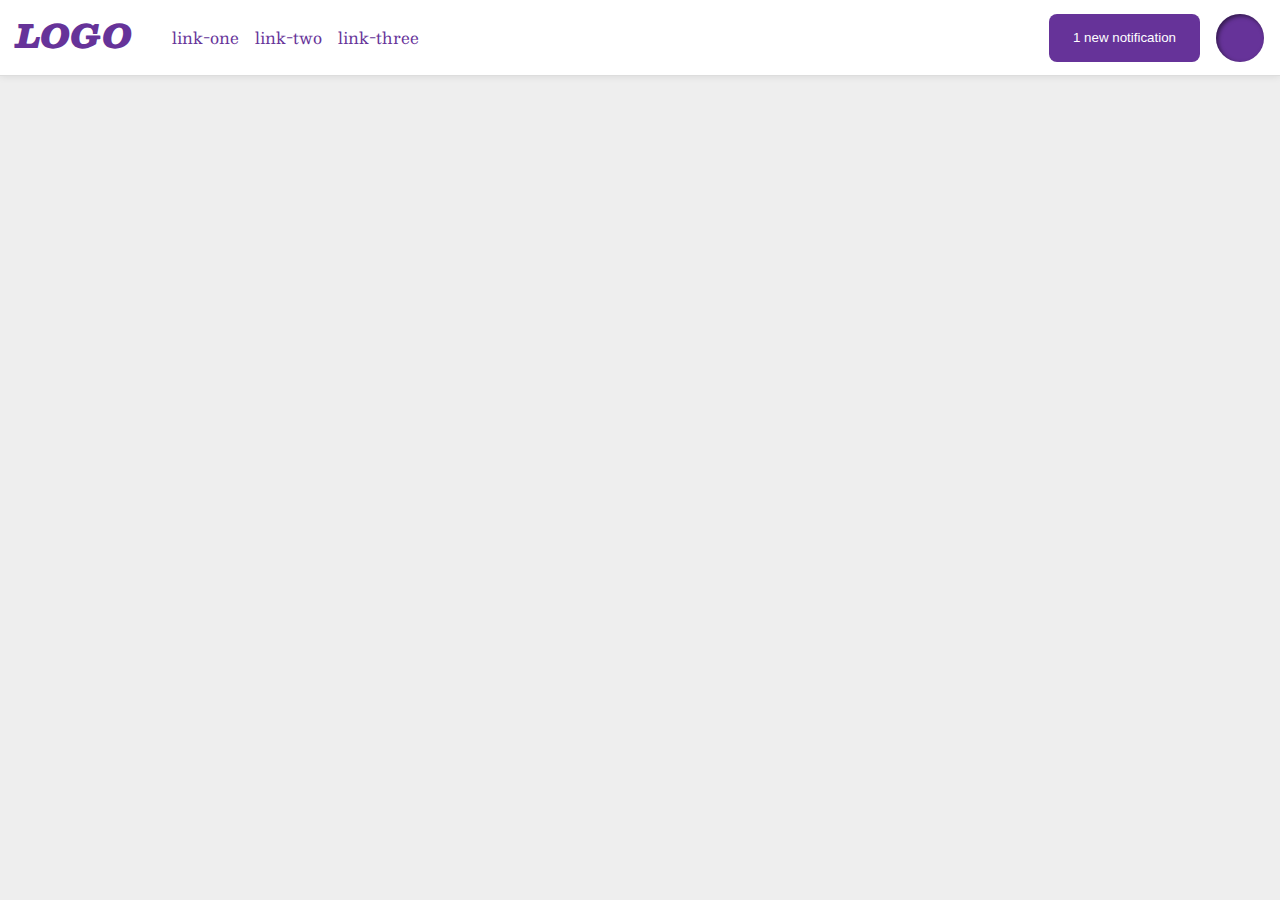
<file: flex/03-flex-header-2/index.html>
<!DOCTYPE html>
<html lang="en">
  <head>
    <meta charset="UTF-8">
    <meta http-equiv="X-UA-Compatible" content="IE=edge">
    <meta name="viewport" content="width=device-width, initial-scale=1.0">
    <title>Flex Header 2</title>
    <link rel="stylesheet" href="style.css">
  </head>
  <body>
    <div class="header">
      <div class="left-side">
        <div class="logo">
          LOGO
        </div>
        <ul class="links">
          <li><a href="google.com">link-one</a></li>
          <li><a href="google.com">link-two</a></li>
          <li><a href="google.com">link-three</a></li>
        </ul>
      </div>
      <div class="right-side">
        <button class="notifications">
          1 new notification
        </button>
        <div class="profile-image"></div>
      </div>
    </div>
  </body>
</html>
</file>
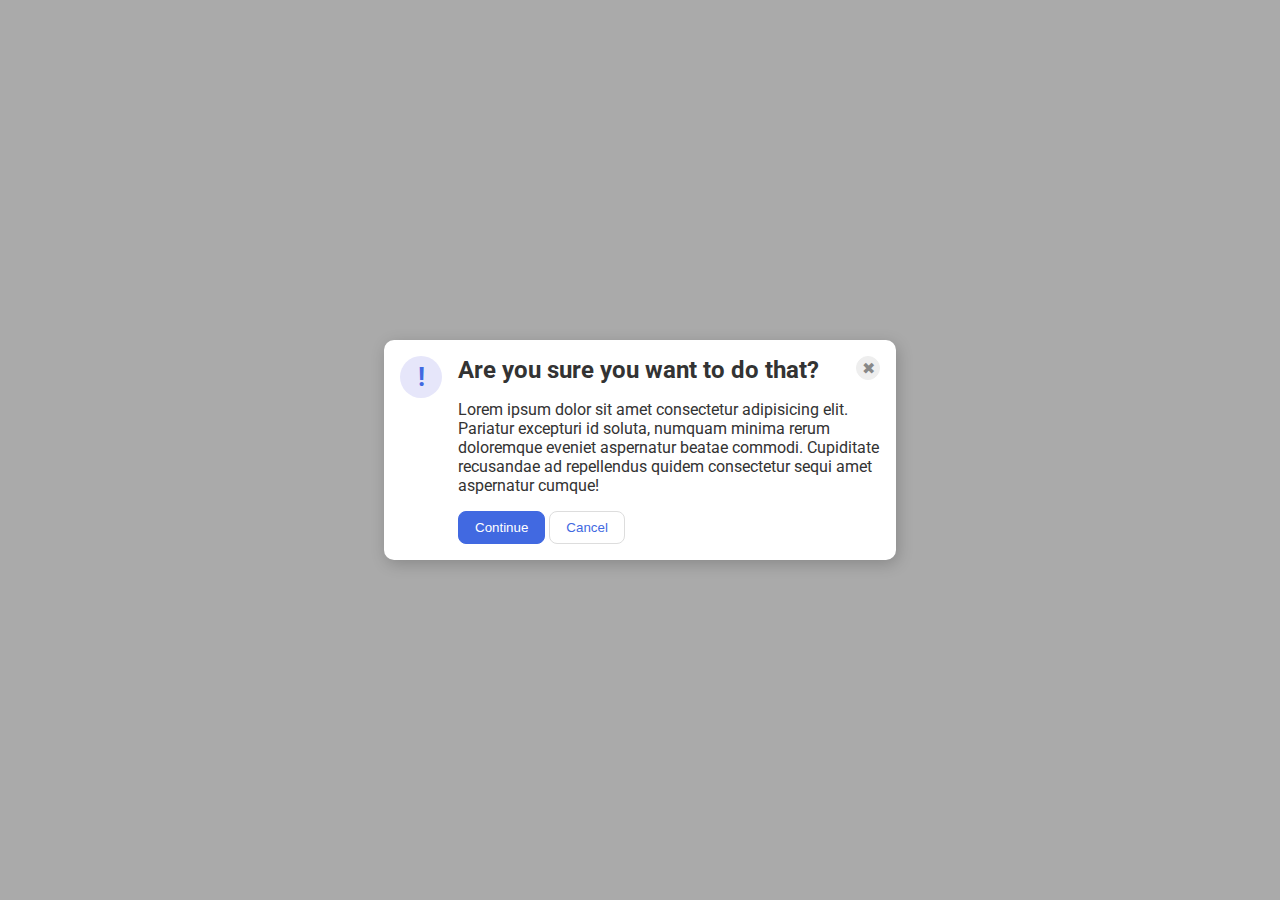
<file: flex/05-flex-modal/index.html>
<!DOCTYPE html>
<html lang="en">
  <head>
    <meta charset="UTF-8">
    <meta http-equiv="X-UA-Compatible" content="IE=edge">
    <meta name="viewport" content="width=device-width, initial-scale=1.0">
    <link rel="stylesheet" href="style.css">
    <title>Modal</title>
  </head>
  <body>
    <div class="modal">
      <div class="left-side">
        <div class="icon">!</div>
      </div>
      <div class="right-side">
        <div class="right-top">
          <div class="header">Are you sure you want to do that?</div>
          <button class="close-button">✖</button>
        </div>
        <div class="text">Lorem ipsum dolor sit amet consectetur adipisicing elit. Pariatur excepturi id soluta, numquam minima rerum doloremque eveniet aspernatur beatae commodi. Cupiditate recusandae ad repellendus quidem consectetur sequi amet aspernatur cumque!</div>
        <div class="bottom-buttons">
          <button class="continue">Continue</button>
          <button class="cancel">Cancel</button>
        </div>
      </div>
    </div>
  </body>
</html>
</file>
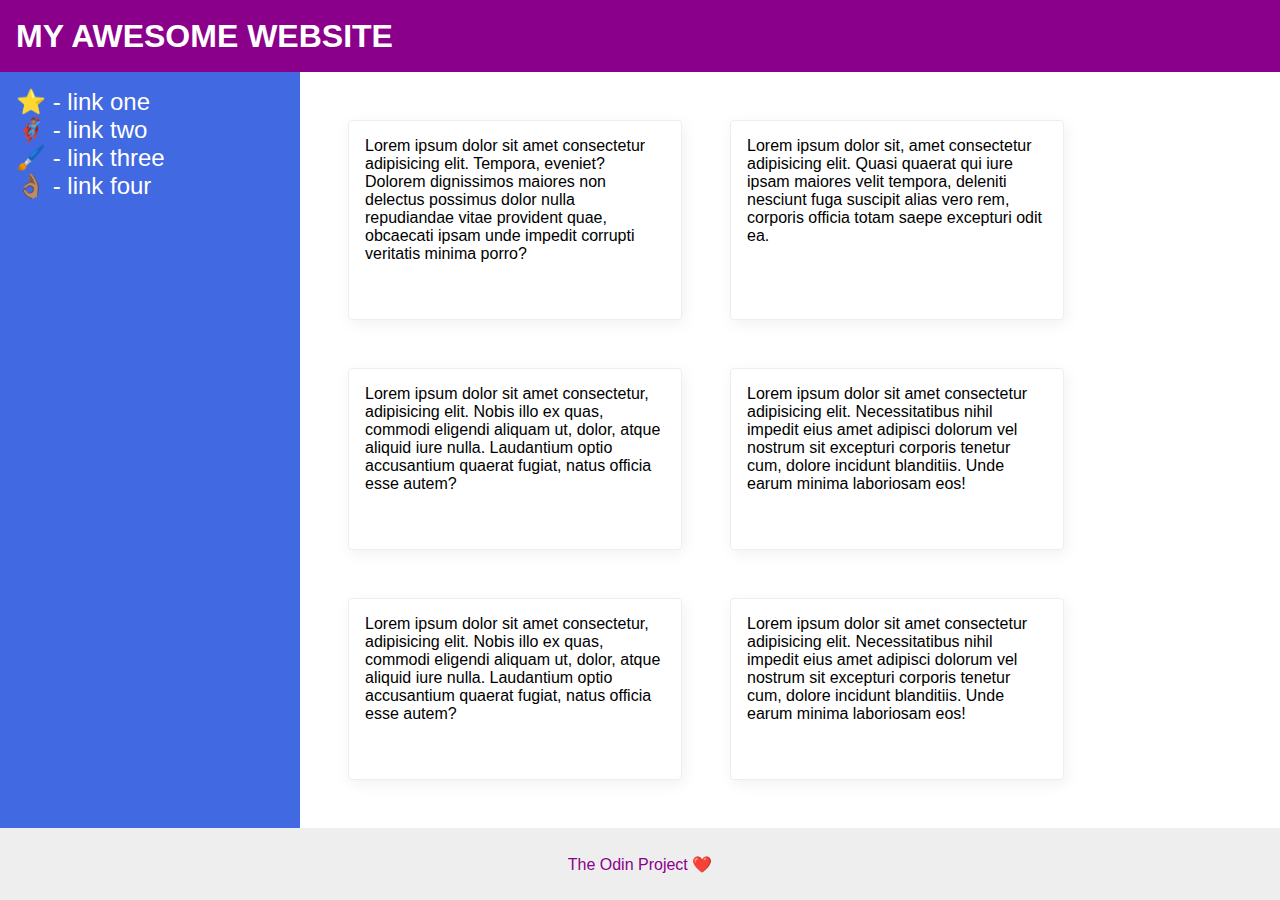
<file: flex/07-flex-layout-2/index.html>
<!DOCTYPE html>
<html lang="en">
  <head>
    <meta charset="UTF-8">
    <meta http-equiv="X-UA-Compatible" content="IE=edge">
    <meta name="viewport" content="width=device-width, initial-scale=1.0">
    <title>The Holy Grail</title>
    <link rel="stylesheet" href="style.css">
  </head>
  <body>
    <div class="header">
      MY AWESOME WEBSITE
    </div>
    
    <div class="content">
      <div class="sidebar">
        <ul>
          <li><a href="#">⭐ - link one</a></li>
          <li><a href="#">🦸🏽‍♂️ - link two</a></li>
          <li><a href="#">🖌️ - link three</a></li>
          <li><a href="#">👌🏽 - link four</a></li>
        </ul>
      </div>
      <div class="cards">
        <div class="card">Lorem ipsum dolor sit amet consectetur adipisicing elit. Tempora, eveniet? Dolorem dignissimos maiores non delectus possimus dolor nulla repudiandae vitae provident quae, obcaecati ipsam unde impedit corrupti veritatis minima porro?</div>
        <div class="card">Lorem ipsum dolor sit, amet consectetur adipisicing elit. Quasi quaerat qui iure ipsam maiores velit tempora, deleniti nesciunt fuga suscipit alias vero rem, corporis officia totam saepe excepturi odit ea.</div>
        <div class="card">Lorem ipsum dolor sit amet consectetur, adipisicing elit. Nobis illo ex quas, commodi eligendi aliquam ut, dolor, atque aliquid iure nulla. Laudantium optio accusantium quaerat fugiat, natus officia esse autem?</div>
        <div class="card">Lorem ipsum dolor sit amet consectetur adipisicing elit. Necessitatibus nihil impedit eius amet adipisci dolorum vel nostrum sit excepturi corporis tenetur cum, dolore incidunt blanditiis. Unde earum minima laboriosam eos!</div>
        <div class="card">Lorem ipsum dolor sit amet consectetur, adipisicing elit. Nobis illo ex quas, commodi eligendi aliquam ut, dolor, atque aliquid iure nulla. Laudantium optio accusantium quaerat fugiat, natus officia esse autem?</div>
        <div class="card">Lorem ipsum dolor sit amet consectetur adipisicing elit. Necessitatibus nihil impedit eius amet adipisci dolorum vel nostrum sit excepturi corporis tenetur cum, dolore incidunt blanditiis. Unde earum minima laboriosam eos!</div>
      </div>
    </div>
    
    <div class="footer">
      The Odin Project ❤️
    </div>
  </body>
</html>
</file>
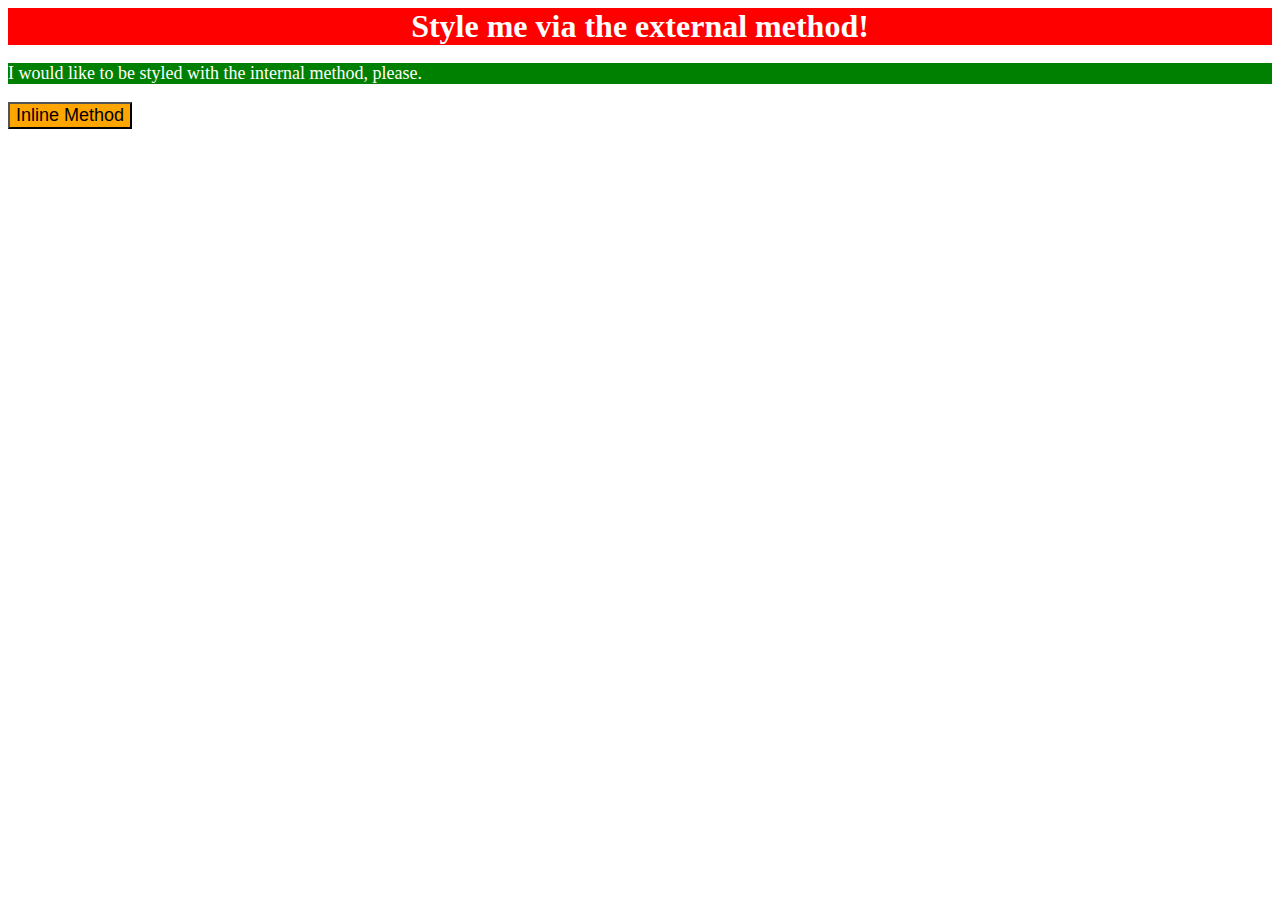
<file: foundations/01-css-methods/index.html>
<!DOCTYPE html>
<html lang="en">
  <head>
    <meta charset="UTF-8">
    <meta http-equiv="X-UA-Compatible" content="IE=edge">
    <meta name="viewport" content="width=device-width, initial-scale=1.0">
    <title>Methods for Adding CSS</title>
    <link rel="stylesheet" href="styles.css">
    <style>
      p {
        background: green;
        color: white;
        font-size: 18px;
      }
    </style>
  </head>
  <body>
    <div>Style me via the external method!</div>
    <p>I would like to be styled with the internal method, please.</p>
    <button style="background: orange; font-size: 18px;">Inline Method</button>
  </body>
</html>
</file>
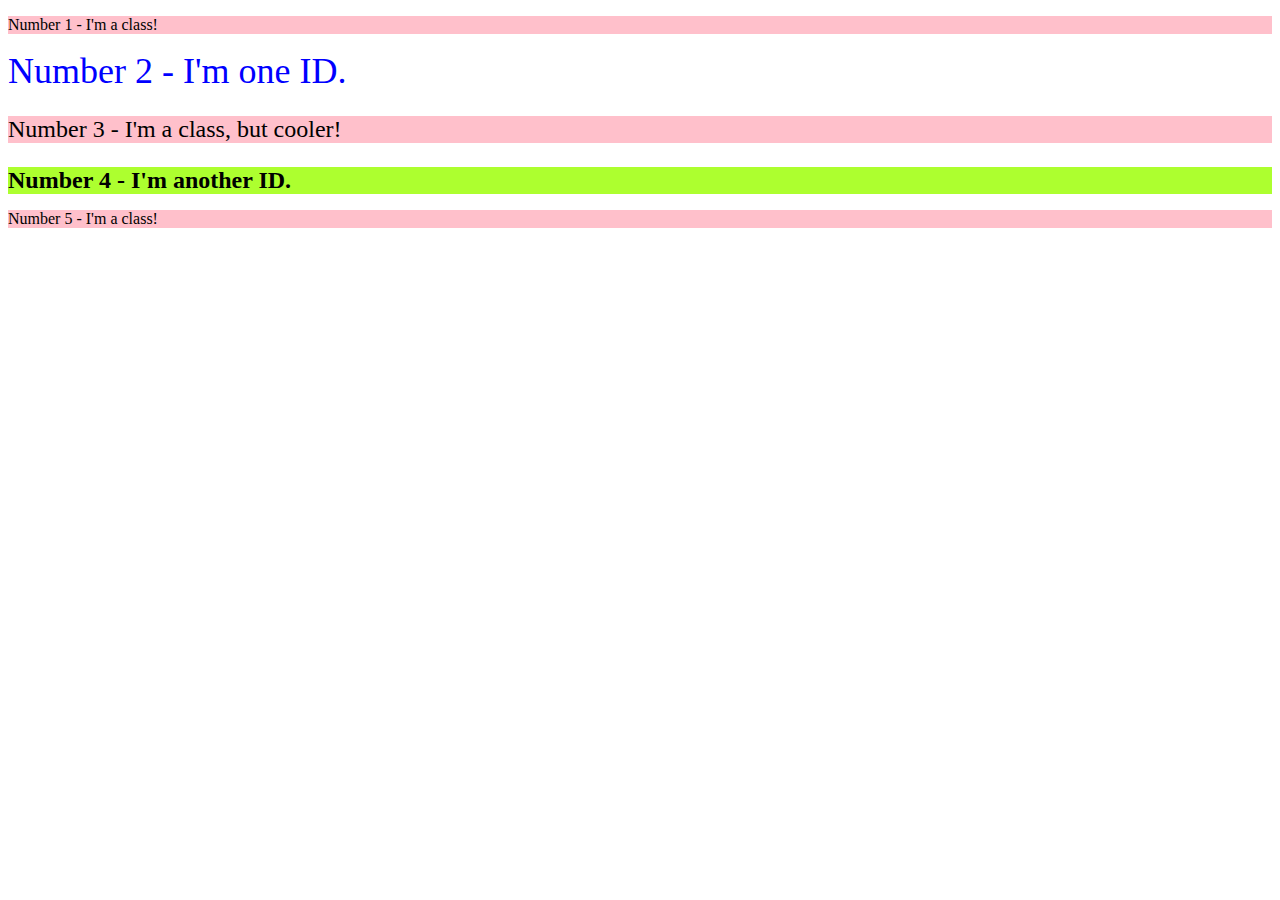
<file: foundations/02-class-id-selectors/index.html>
<!DOCTYPE html>
<html lang="en">
  <head>
    <meta charset="UTF-8">
    <meta http-equiv="X-UA-Compatible" content="IE=edge">
    <meta name="viewport" content="width=device-width, initial-scale=1.0">
    <title>Class and ID Selectors</title>
    <link rel="stylesheet" href="style.css">
  </head>
  <body>
    <p class="odd-p">Number 1 - I'm a class!</p>
    <div id="num-2">Number 2 - I'm one ID.</div>
    <p class="odd-p num-3">Number 3 - I'm a class, but cooler!</p>
    <div id="num-4">Number 4 - I'm another ID.</div>
    <p class="odd-p">Number 5 - I'm a class!</p>
  </body>
</html>
</file>
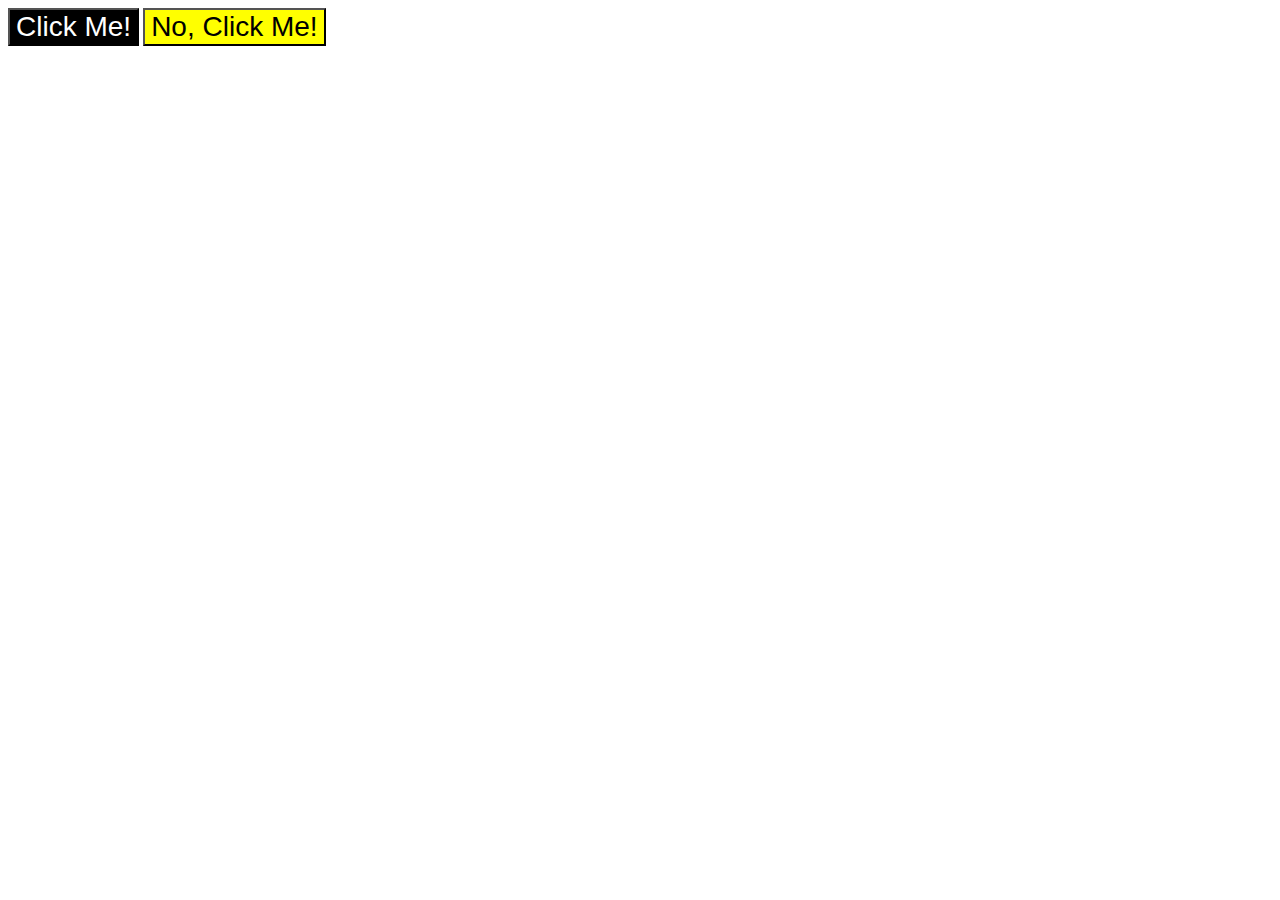
<file: foundations/03-grouping-selectors/index.html>
<!DOCTYPE html>
<html lang="en">
  <head>
    <meta charset="UTF-8">
    <meta http-equiv="X-UA-Compatible" content="IE=edge">
    <meta name="viewport" content="width=device-width, initial-scale=1.0">
    <title>Grouping Selectors</title>
    <link rel="stylesheet" href="style.css">
  </head>
  <body>
    <button class="blk-btn">Click Me!</button>
    <button class="yel-btn">No, Click Me!</button>
  </body>
</html>
</file>
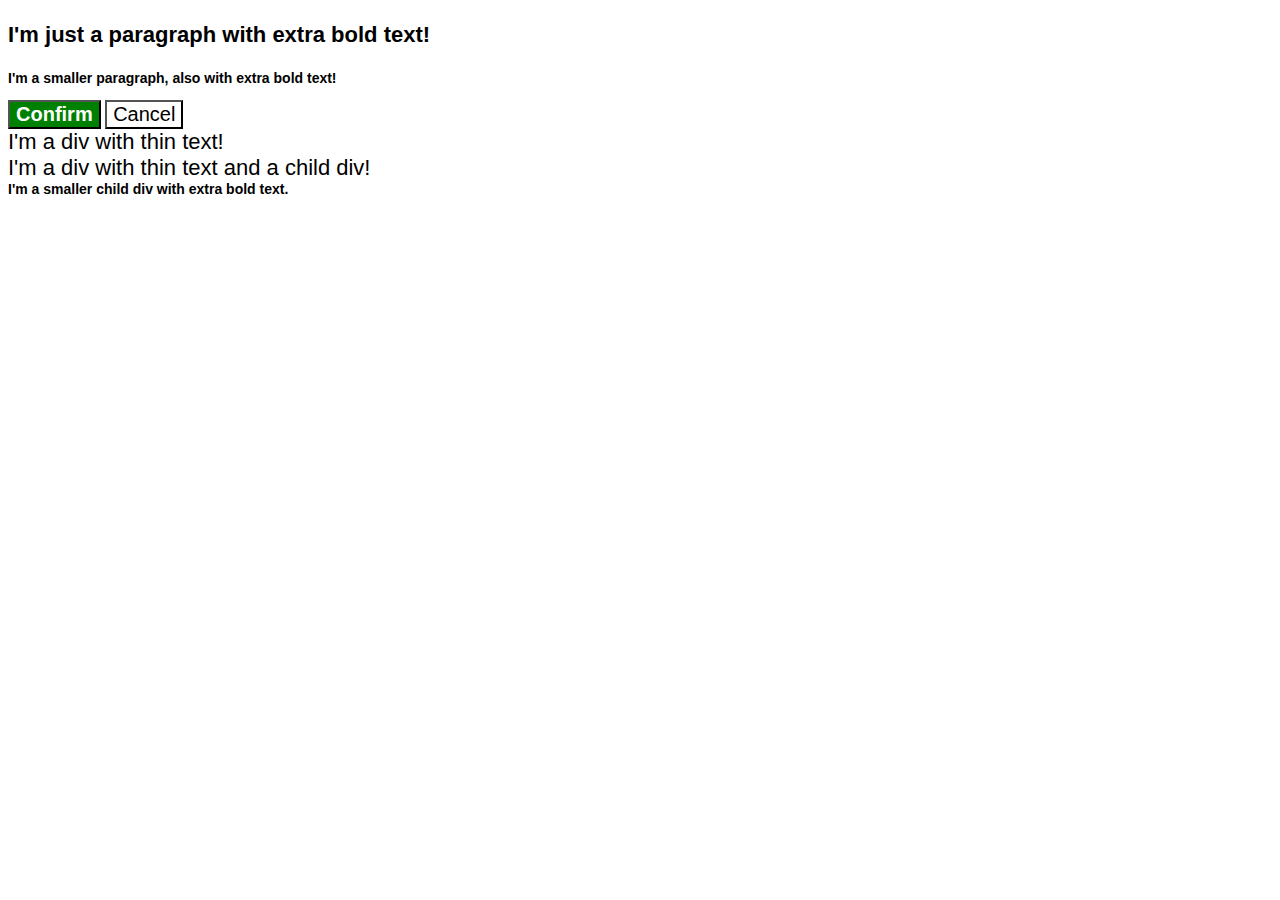
<file: foundations/06-cascade-fix/index.html>
<!DOCTYPE html>
<html lang="en">
  <head>
    <meta charset="UTF-8">
    <meta http-equiv="X-UA-Compatible" content="IE=edge">
    <meta name="viewport" content="width=device-width, initial-scale=1.0">
    <title>Fix the Cascade</title>
    <link rel="stylesheet" href="style.css">
  </head>
  <body>
    <p class="para">I'm just a paragraph with extra bold text!</p>
    <p class="small-para">I'm a smaller paragraph, also with extra bold text!</p>

    <button class="button confirm">Confirm</button>
    <button id="cancel-button" class="button cancel">Cancel</button>

    <div class="text">I'm a div with thin text!</div>
    <div class="text">I'm a div with thin text and a child div!
      <div class="text child">I'm a smaller child div with extra bold text.</div>
    </div>
  </body>
</html>
</file>
<file: flex/03-flex-header-2/style.css>
/* this is some magical font-importing.  
you'll learn about it later. */
@import url('https://fonts.googleapis.com/css2?family=Besley:ital,wght@0,400;1,900&display=swap');

body {
  margin: 0;
  background: #eee;
  font-family: Besley, serif;
}

.header {
  background: white;
  border-bottom: 1px solid #ddd;
  box-shadow: 0 0 8px rgba(0,0,0,.1);
  display: flex;
  flex-direction: row;
  align-items: center;
  padding: 8px 16px;
}

.profile-image {
  background: rebeccapurple;
  box-shadow: inset 2px 2px 4px rgba(0,0,0,.5);
  border-radius: 50%;
  width: 48px;
  height: 48px;
}

.logo {
  color: rebeccapurple;
  font-size: 32px;
  font-weight: 900;
  font-style: italic;
}

.left-side {
  margin-right: auto;
  display: flex;
}

.right-side {
  display: flex;
  gap: 1rem
}

button {
  border: none;
  border-radius: 8px;
  background: rebeccapurple;
  color: white;
  padding: 8px 24px;
}

a {
  /* this removes the line under our links */
  text-decoration: none;
  color: rebeccapurple;
}

ul {
  list-style-type: none;
  display: flex;
  flex-direction: row;
  gap: 1rem;
}
</file>
<file: flex/05-flex-modal/style.css>
@import url('https://fonts.googleapis.com/css2?family=Roboto:wght@400;700&display=swap');

html, body {
  height: 100%;
}

body {
  font-family: Roboto, sans-serif;
  margin: 0;
  background: #aaa;
  color: #333;
  /* I'll give you this one for free lol */
  display: flex;
  align-items: center;
  justify-content: center;
}

.modal {
  background: white;
  width: 480px;
  border-radius: 10px;
  box-shadow: 2px 4px 16px rgba(0,0,0,.2);
}

.icon {
  color: royalblue;
  font-size: 26px;
  font-weight: 700;
  background: lavender;
  width: 42px;
  height: 42px;
  border-radius: 50%;
  display: flex;
  align-items: center;
  justify-content: center;
}

.close-button {
  background: #eee;
  border-radius: 50%;
  color: #888;
  font-weight: 400;
  font-size: 16px;
  height: 24px;
  width: 24px;
  display: flex;
  align-items: center;
  justify-content: center;
  border: 1px solid #eee;
  padding: 0;
}

button {
  cursor: pointer;
  padding: 8px 16px;
  border-radius: 8px;
}

button.continue {
  background: royalblue;
  border: 1px solid royalblue;
  color: white;
}

button.cancel {
  background: white;
  border: 1px solid #ddd;
  color: royalblue;
}

.modal {
  display: flex;
  justify-content: space-around;
  padding: 1rem;
  gap: 1rem;
}

.right-top {
  display: flex
}

.right-top .header {
  font-weight: bold;
  font-size: 1.5rem;
  margin-right: auto;
  margin-bottom: 1rem;
}

.bottom-buttons {
  margin-top: 1rem;
}
</file>
<file: flex/07-flex-layout-2/style.css>
* {
  margin: 0;
  padding: 0;
  list-style: none;
  text-decoration: none;
}

body {
  font-family: -apple-system, BlinkMacSystemFont, 'Segoe UI', Roboto, Oxygen, Ubuntu, Cantarell, 'Open Sans', 'Helvetica Neue', sans-serif;
  margin: 0;
  height: 100vh;
  display: flex;
  flex-direction: column;
}

.header {
  height: 72px;
  background: darkmagenta;
  color: white;
  font-size: 32px;
  font-weight: 900;
  padding: 0px 0px 0px 16px;
  display: flex;
  align-items: center;
}

.content {
  display: flex;
  flex-grow: 1;
}

.footer {
  height: 72px;
  background: #eee;
  color: darkmagenta;
  display: flex;
  justify-content: center;
  align-items: center;

}

.sidebar {
  min-width: 300px;
  background: royalblue;
  box-sizing: border-box;
  display: flex;
  padding: 16px;
}

.sidebar a {
  color: white;
  font-size: 24px;
}

.cards {
  display: flex;
  flex-wrap: wrap;
  flex-direction: row;
  padding: 32px;
  gap: 1rem;
}

.card {
  border: 1px solid #eee;
  box-shadow: 2px 4px 16px rgba(0,0,0,.06);
  border-radius: 4px;
  width: 300px;
  padding: 16px;
  margin: 16px;
}
</file>
<file: foundations/01-css-methods/styles.css>
div {
    background: red;
    color: white;
    font-size: 32px;
    text-align: center;
    font-weight: bold;
}
</file>
<file: foundations/02-class-id-selectors/style.css>
.odd-p {
    background-color: pink;
    font-style: "Verdana", "DejaVu", "sans-serif";
}

#num-2 {
    color: blue;
    font-size: 36px;
}

.num-3 {
    font-size: 24px;
}

#num-4 {
    background-color: greenyellow;
    font-size: 24px;
    font-weight: bold;
}
</file>
<file: foundations/03-grouping-selectors/style.css>
.blk-btn,
.yel-btn {
    font-size: 28px;
    font-family: 'Helvetica', 'Times New Roman', 'sans-serif';
}

.blk-btn {
    background-color: black;
    color: white;
}

.yel-btn {
    background-color: yellow;
}
</file>
<file: foundations/06-cascade-fix/style.css>
body {
  font-family: Arial, Helvetica, sans-serif;
}

.para,
.small-para {
  color: hsl(0, 0%, 0%);
  font-weight: 800;
}

.small-para {
  font-size: 14px;
  font-weight: 800;
}

.para {
  font-size: 22px;
}

.button {
  background-color: rgb(255, 255, 255);
  color: rgb(0, 0, 0);
  font-size: 20px;
}

.confirm {
  background: green;
  color: white;
  font-weight: bold;
} 

.text {
  color: rgb(0, 0, 0);
  font-size: 22px;
  font-weight: 100;
}


.child {
  color: rgb(0, 0, 0);
  font-weight: 800;
  font-size: 14px;
}
</file>
